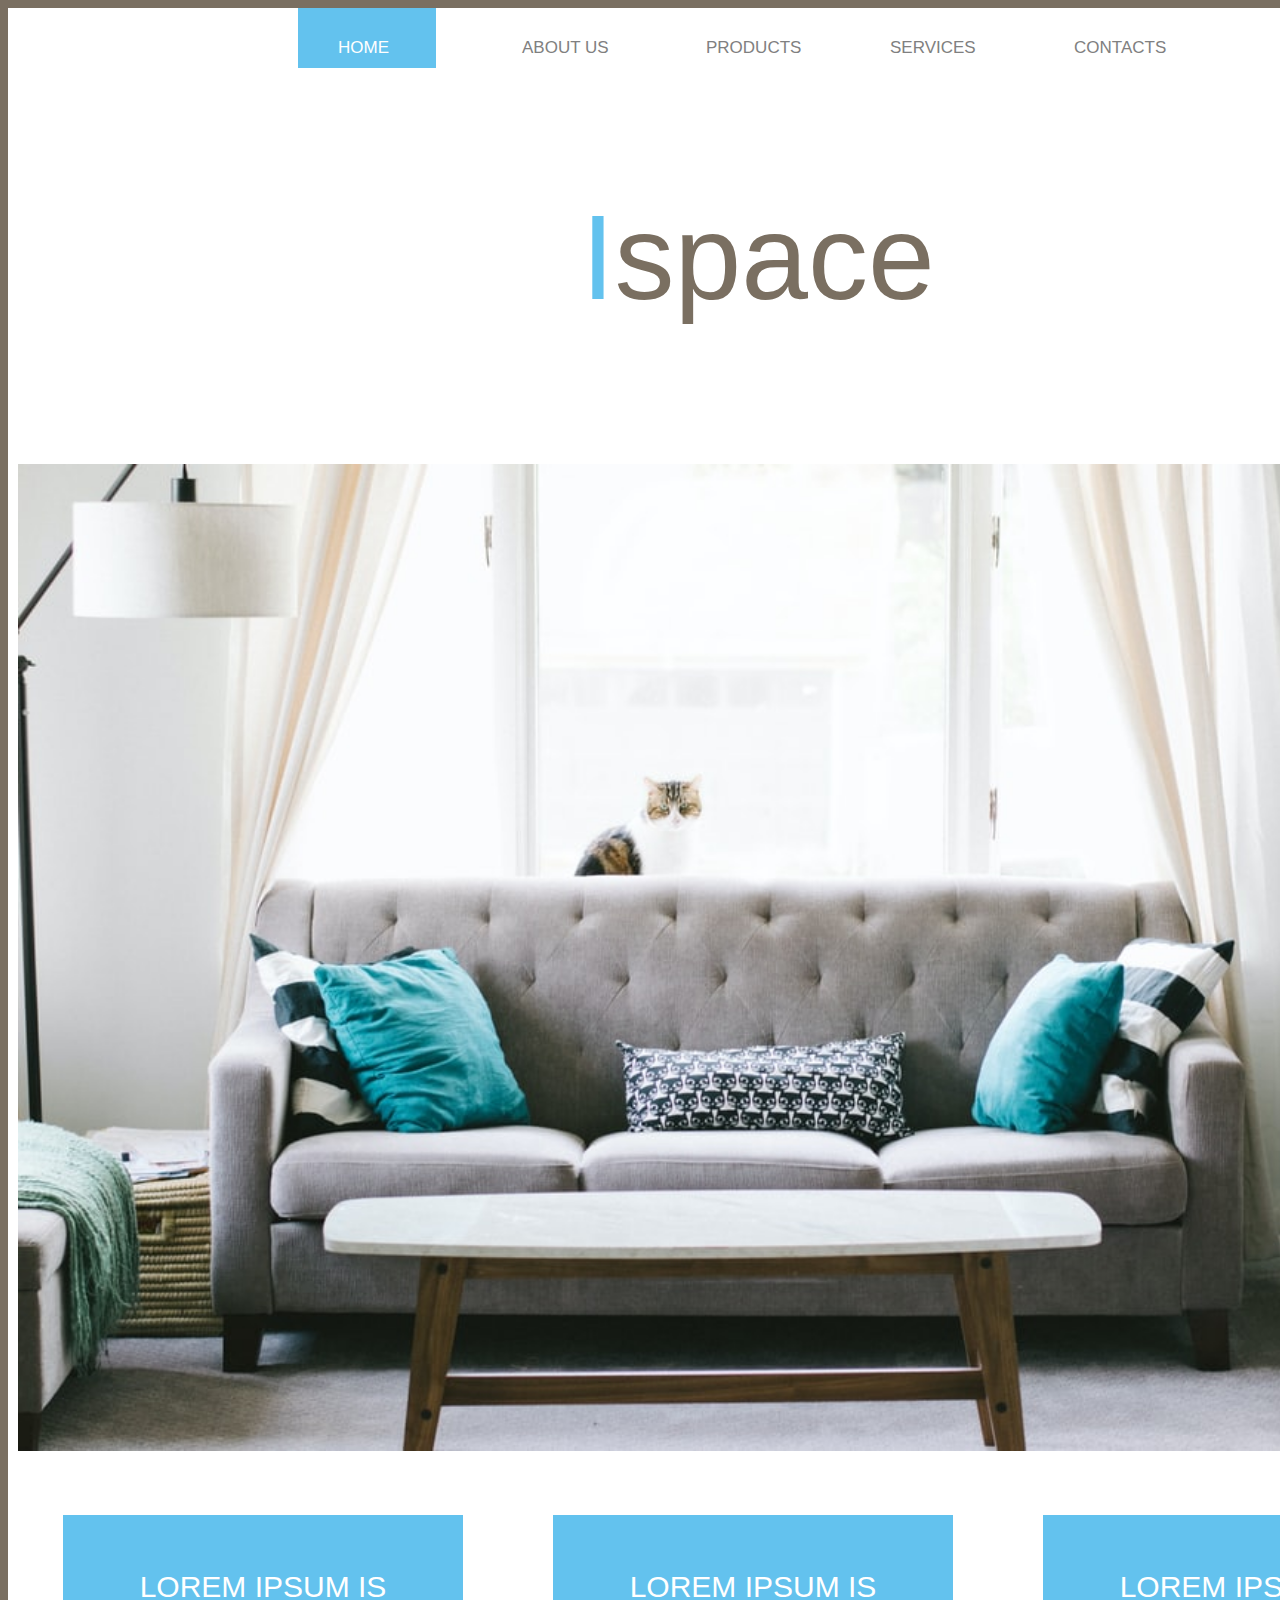
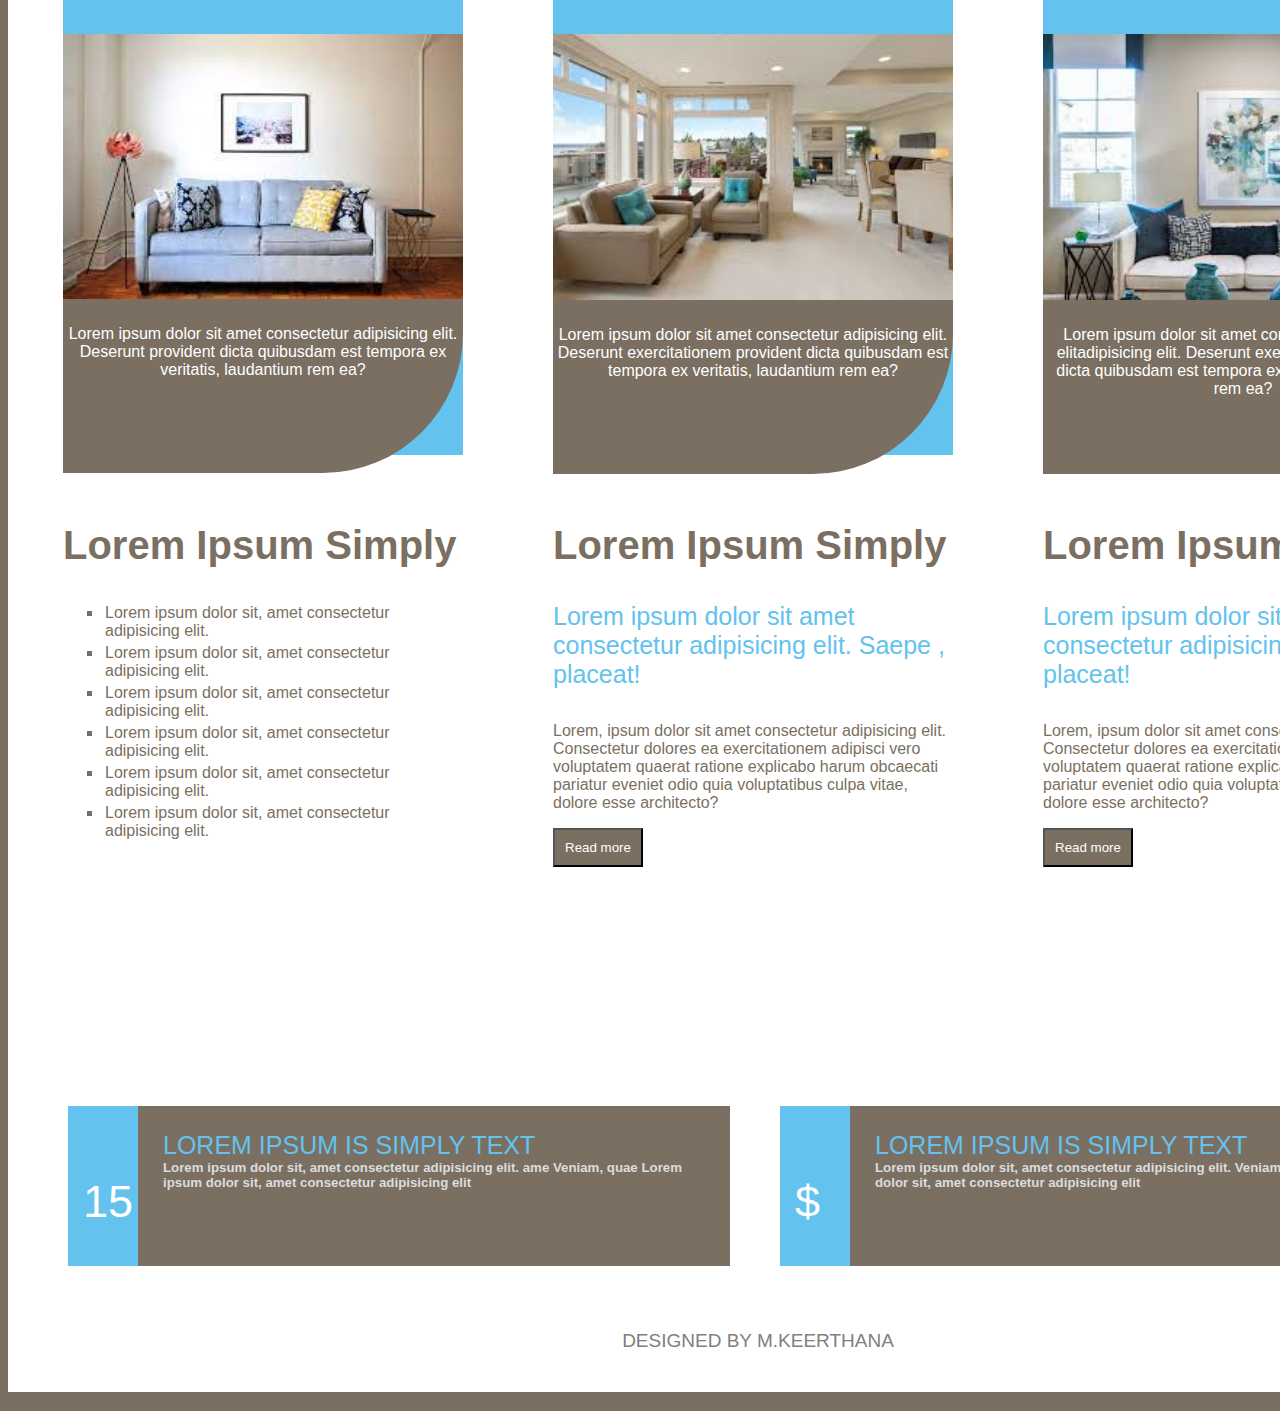
<file: TASK1(NO-WIDTH)/index.html>
<!DOCTYPE html>
<html>
    <head>
        <title>TASK1(NO-WIDTH)</title>
    <link href="index2.css" rel="stylesheet">
    </head>
    <body>
        <div class="container">
        <!------------Navbar----------------------->
        <div  class="navbar">
         <div id="home">HOME</div>
         <div id="items">ABOUT US</div>
         <div  id="items">PRODUCTS</div>
         <div  id="items">SERVICES</div>
         <div  id="items">CONTACTS</div>
        </div>
        <div class="clearfix"></div>
        <!--main heading--------->
        <div class="heading">

        <p ><span>I</span>space</p>
        </div>
        <br>
        <!---image------------------------>
        <div class="banner image">
            <img src="images/sofa.jpg" width="100%">

        </div>
        <!-----------Columns--------------->



                    <div class="columns" id="first">


                        <p id="title">LOREM IPSUM IS</p>
                        <img  src="images/sofa1.jpg" width="100%">
                        <p id="content1">Lorem ipsum dolor sit amet consectetur adipisicing elit. Deserunt  provident dicta quibusdam est tempora ex veritatis, laudantium rem ea?</p>

                             </div>


                    <div class="columns" id="second">


                        <p id="title">LOREM IPSUM IS</p>
                        <img   src="images/sofa2.jpg"width="100%" >
                        <p id="content1">Lorem ipsum dolor sit amet consectetur adipisicing elit. Deserunt exercitationem provident dicta quibusdam est tempora ex veritatis, laudantium rem ea?</p>

                </div>



                    <div class="columns" id="third">

                        <p  id="title">LOREM IPSUM IS</p>
                        <img  src="images/sofa3.jpg"width="100%"  >
                        <p id="content1"> Lorem ipsum dolor sit amet consectetur adipisicing elitadipisicing elit. Deserunt exercitationem provident dicta quibusdam est tempora ex veritatis, laudantium rem ea?</p>

                </div>




        <div class="clearfix"></div>
        <!--------------------description------------------------->

                 <div class="details" id="detail1">
                     <h2>Lorem Ipsum Simply</h2>
                     <ul>
                         <li>Lorem ipsum dolor sit, amet consectetur adipisicing elit. </li>
                         <li>Lorem ipsum dolor sit, amet consectetur adipisicing elit.</li>
                         <li>Lorem ipsum dolor sit, amet consectetur adipisicing elit.</li>
                         <li>Lorem ipsum dolor sit, amet consectetur adipisicing elit.</li>
                         <li>Lorem ipsum dolor sit, amet consectetur adipisicing elit.</li>
                         <li>Lorem ipsum dolor sit, amet consectetur adipisicing elit.</li>


                          </ul>

                 </div>


                    <div class="details"  id="detail2">
                        <h2>Lorem Ipsum Simply</h2>
                        <h4>Lorem ipsum dolor sit amet consectetur adipisicing elit. Saepe , placeat!</h4>
                        <p>Lorem, ipsum dolor sit amet consectetur adipisicing elit. Consectetur dolores ea exercitationem adipisci vero voluptatem quaerat ratione explicabo harum obcaecati pariatur eveniet odio quia voluptatibus culpa vitae, dolore esse architecto?</p>

                           <button>Read more</button>
                    </div>


                        <div class="details" id="detail3">
                            <h2>Lorem Ipsum Simply</h2>
                            <h4>Lorem ipsum dolor sit amet consectetur adipisicing elit. Saepe, placeat!</h4>
                            <p>Lorem, ipsum dolor sit amet consectetur adipisicing elit. Consectetur dolores ea exercitationem adipisci vero voluptatem quaerat ratione explicabo harum obcaecati pariatur eveniet odio quia voluptatibus culpa vitae, dolore esse architecto?</p>

                               <button>Read more</button>

                        </div>





                        <div class="clearfix"></div>


       <!------------------------------diagram--------------------------------------->

             <div class="chart " width="100%">
                 <div class="chart1"  width="50%">

                   <p class="number" >
                      15
                   </p>
                   <p class="text">

                    <h5><span id="text">LOREM IPSUM IS SIMPLY TEXT</span><br>
                        Lorem ipsum dolor sit, amet consectetur adipisicing elit. ame Veniam, quae Lorem ipsum dolor sit, amet consectetur adipisicing elit</h5>
                   </p>
                   </div>

                   <div class="chart2"  width="50%">

                <p class="number" width="50%">
                    $
                </p>
                 <p class="text">

                    <h5><span id="text">LOREM IPSUM IS SIMPLY TEXT</span><br>
                        Lorem ipsum dolor sit, amet consectetur adipisicing elit. Veniam, quae. Lorem ipsum dolor sit, amet consectetur adipisicing elit</h5> 
                 </p>
                   </div>

             </div>









       <div class="clearfix"></div>

       <p class="footer"> DESIGNED BY M.KEERTHANA</p>





       </div>
    </div>
        </body>
</html>
</file>
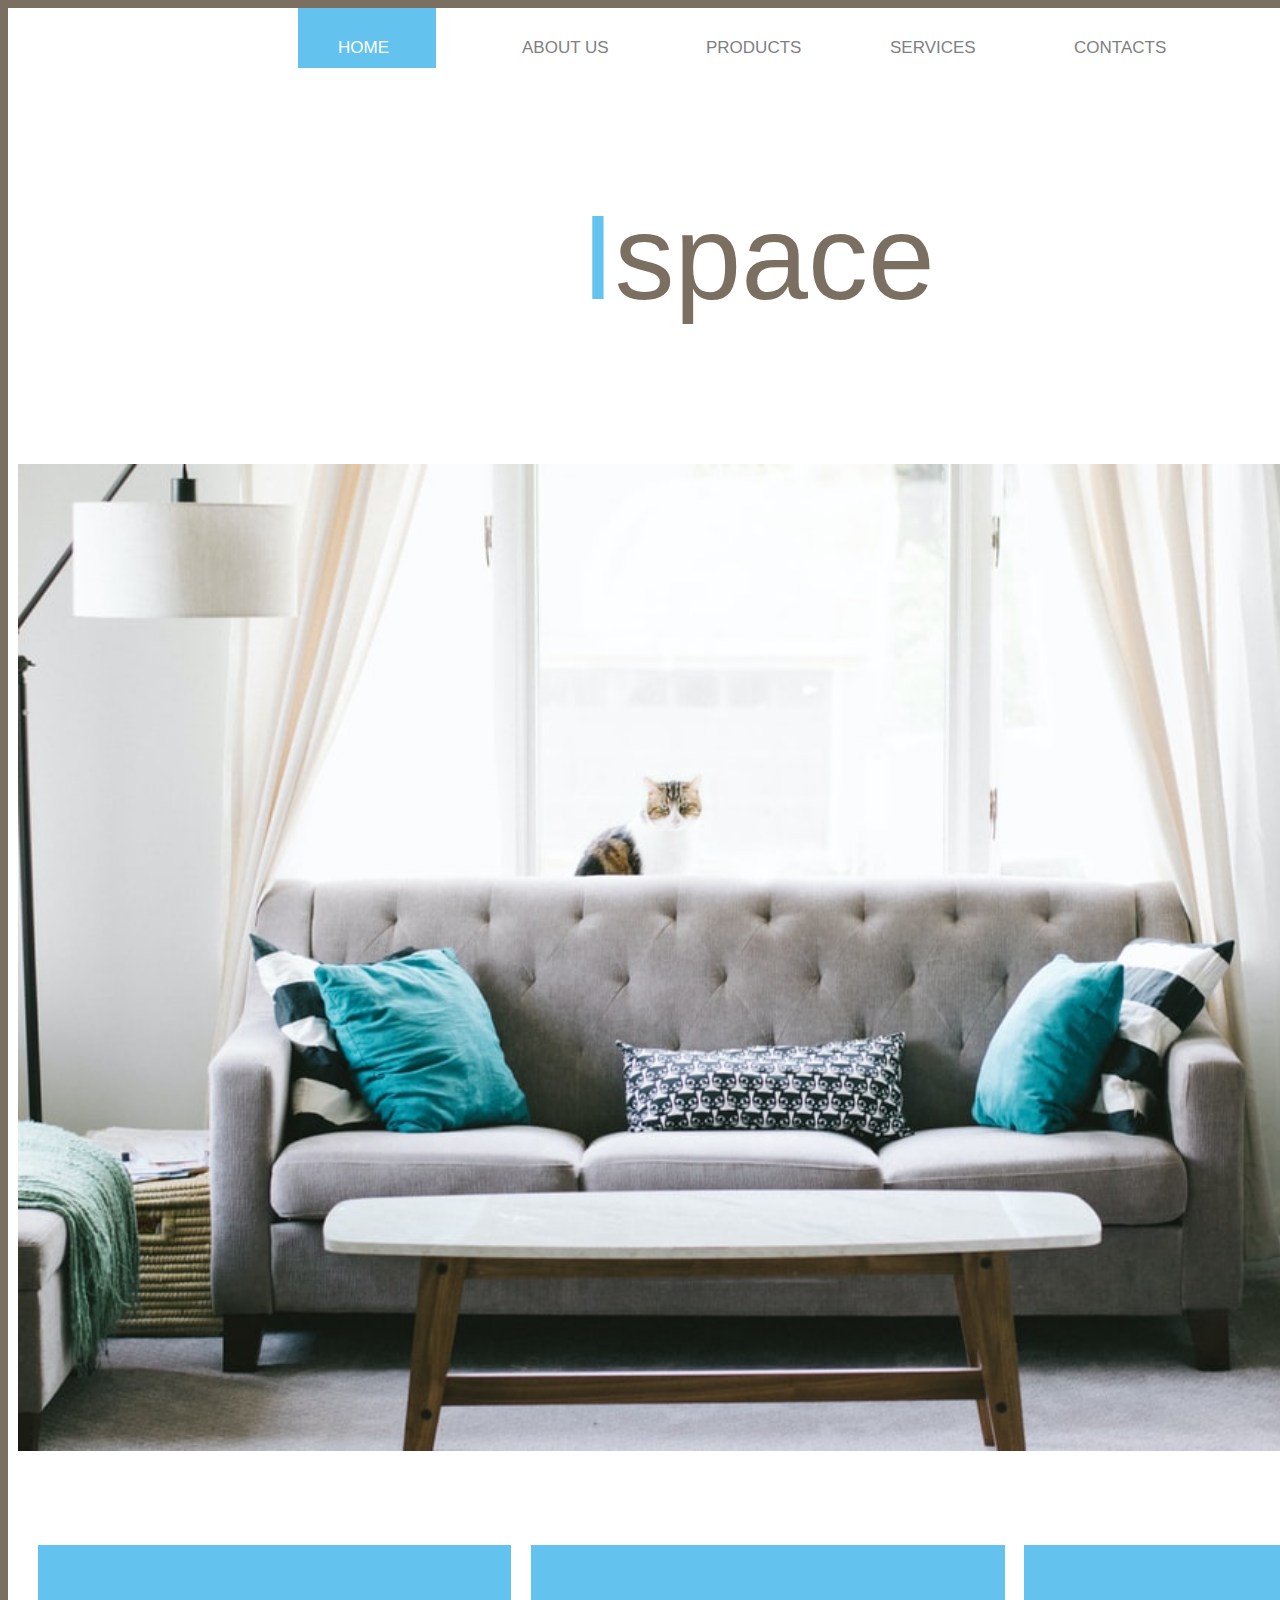
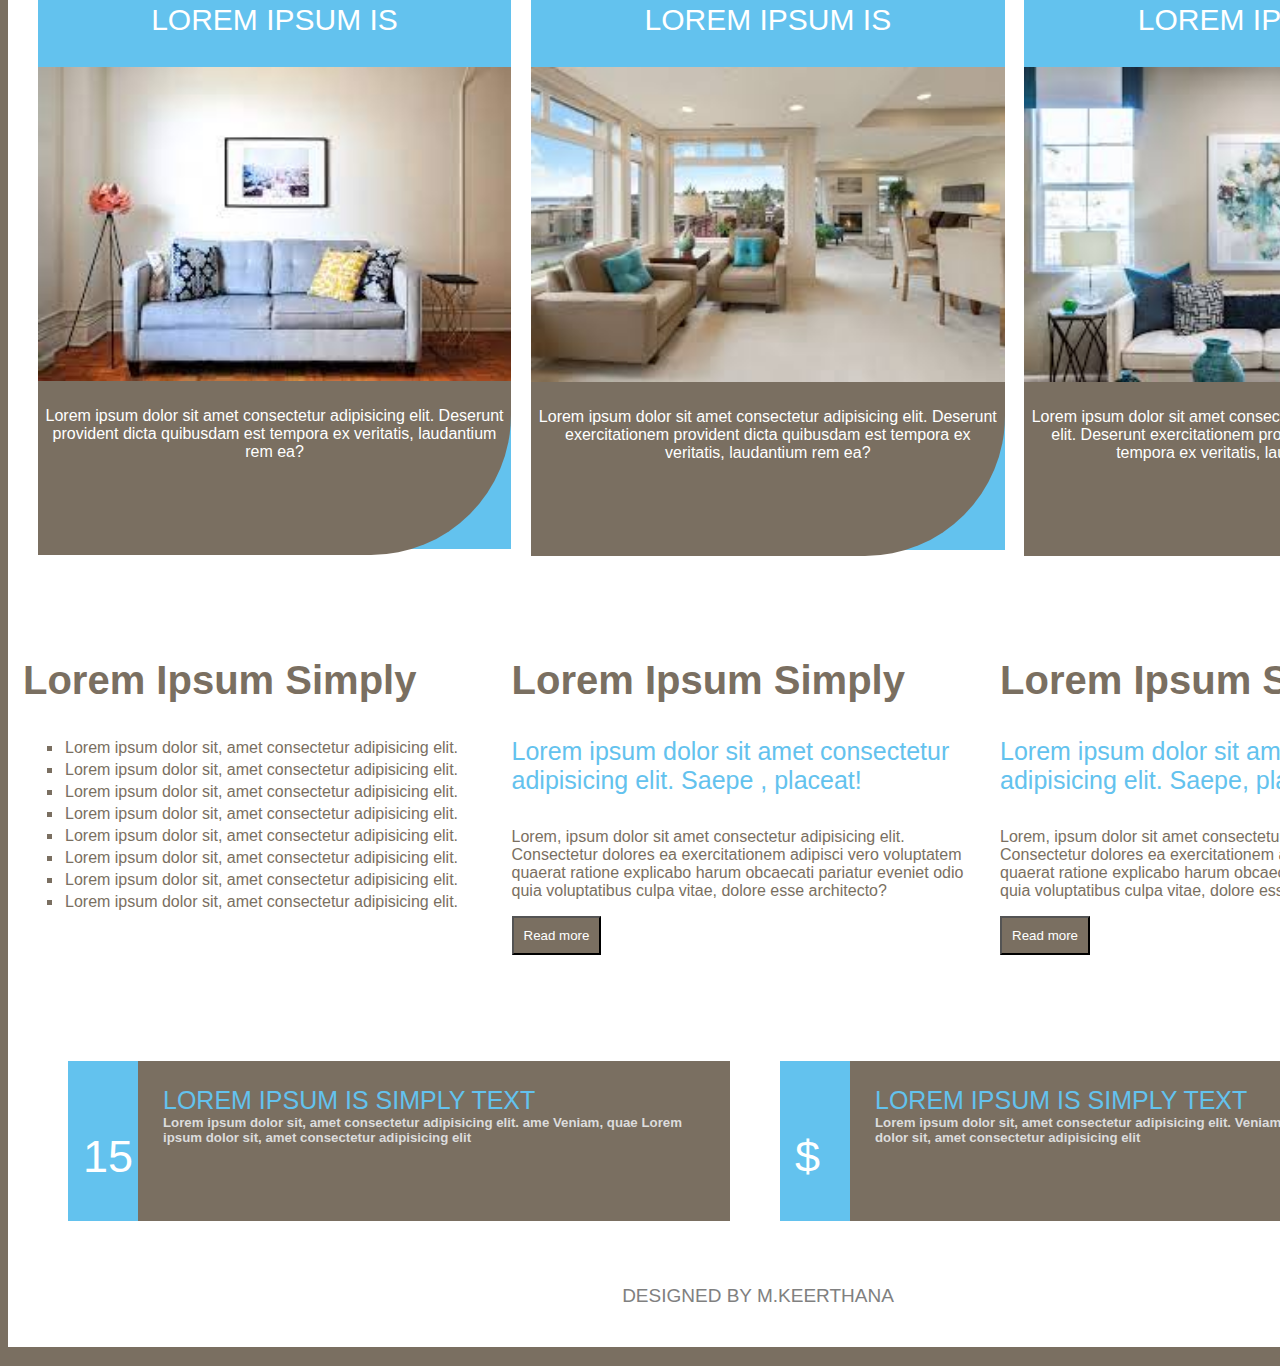
<file: TASK1(WIDTH)/index.html>
<!DOCTYPE html>
<html>
     <head> 
         <title>TASK1(WIDTH)</title>
         <link href="index1.css" rel="stylesheet"> 
    </head>
          <body> 
              <div class="container"> 
                  <!------------Navbar----------------------->
                <div class="navbar"> 
                <div id="home">HOME</div> 
                <div id="items">ABOUT US</div> 
                <div id="items">PRODUCTS</div> 
                <div id="items">SERVICES</div> 
                <div id="items">CONTACTS</div> 
               </div> 
              <div class="clearfix"></div> 
              <!--main heading---------> 
              <div class="heading"> 
            <p ><span>I</span>space</p> 
             </div> <br> 
            <!---image------------------------> 
            <div class="banner image"> 
                <img src="images/sofa.jpg" width="100%"> 
            </div> 
            <!-----------Columns---------------> 
            <div class="column" width="100%" > 
            <div class="columns" style="width:32%"> 
                <p id="title">LOREM IPSUM IS</p> <img src="images/sofa1.jpg" width="100%"> <p id="content1">Lorem ipsum dolor sit amet consectetur adipisicing elit. Deserunt provident dicta quibusdam est tempora ex veritatis, laudantium rem ea?</p>
             </div> 
             <div class="columns"style="width:32%"> 
            <p id="title">LOREM IPSUM IS</p> <img src="images/sofa2.jpg"width="100%" > <p id="content1">Lorem ipsum dolor sit amet consectetur adipisicing elit. Deserunt exercitationem provident dicta quibusdam est tempora ex veritatis, laudantium rem ea?</p> 
            </div> 
            <div class="columns" style="width:32%"> 
            <p id="title">LOREM IPSUM IS</p> <img src="images/sofa3.jpg"width="100%" > <p id="content1"> Lorem ipsum dolor sit amet consectetur adipisicing elitadipisicing elit. Deserunt exercitationem provident dicta quibusdam est tempora ex veritatis, laudantium rem ea?</p> 
            </div> 
           </div> 
           <div class="clearfix"></div>
            <!--------------------description-------------------------> 
            <div class="detailing" width="100%"> 
                <div class="details" style="width:32.333333%"> 
                    <h2>Lorem Ipsum Simply</h2> 
                    <ul> 
                        <li>Lorem ipsum dolor sit, amet consectetur adipisicing elit. </li> 
                        <li>Lorem ipsum dolor sit, amet consectetur adipisicing elit.</li> 
                        <li>Lorem ipsum dolor sit, amet consectetur adipisicing elit.</li>
                        <li>Lorem ipsum dolor sit, amet consectetur adipisicing elit.</li> 
                        <li>Lorem ipsum dolor sit, amet consectetur adipisicing elit.</li> 
                        <li>Lorem ipsum dolor sit, amet consectetur adipisicing elit.</li> 
                        <li>Lorem ipsum dolor sit, amet consectetur adipisicing elit.</li> 
                        <li>Lorem ipsum dolor sit, amet consectetur adipisicing elit.</li> 
                    </ul> 
                </div> 
                <div class="details" style="width:32.333333%"> 
                    <h2>Lorem Ipsum Simply</h2> 
                    <h4>Lorem ipsum dolor sit amet consectetur adipisicing elit. Saepe , placeat!</h4> 
                    <p>Lorem, ipsum dolor sit amet consectetur adipisicing elit. Consectetur dolores ea exercitationem adipisci vero voluptatem quaerat ratione explicabo harum obcaecati pariatur eveniet odio quia voluptatibus culpa vitae, dolore esse architecto?</p> 
                        <button>Read more</button> 
                </div> 
                <div class="details" style="width:32.333333%"> 
                    <h2>Lorem Ipsum Simply</h2> <h4>Lorem ipsum dolor sit amet consectetur adipisicing elit. Saepe, placeat!</h4> 
                    <p>Lorem, ipsum dolor sit amet consectetur adipisicing elit. Consectetur dolores ea exercitationem adipisci vero voluptatem quaerat ratione explicabo harum obcaecati pariatur eveniet odio quia voluptatibus culpa vitae, dolore esse architecto?</p> 
                    <button>Read more</button> 
                </div> 
            </div>
            <div class="clearfix"></div> 
            <!------------------------------diagram---------------------------------------> 
            <div class="chart " width="100%"> 
                <div class="chart1" width="50%">
                     <p class="number" > 
                         15 
                        </p> 
                    <p class="text"> 
                        <h5><span id="text">LOREM IPSUM IS SIMPLY TEXT</span><br>
                             Lorem ipsum dolor sit, amet consectetur adipisicing elit. ame Veniam, quae Lorem ipsum dolor sit, amet consectetur adipisicing elit</h5>
                             </p> 
                            </div> 
                            <div class="chart2" width="50%">
                                <p class="number" width="50%">  
                                     $
                                </p> 
                            <p class="text"> <h5><span id="text">LOREM IPSUM IS SIMPLY TEXT</span><br> Lorem ipsum dolor sit, amet consectetur adipisicing elit. Veniam, quae. Lorem ipsum dolor sit, amet consectetur adipisicing elit</h5> 
                            </p> 
                        </div> 
                    </div> 
                    <div class="clearfix"></div> 
                    <p class="footer"> DESIGNED BY M.KEERTHANA</p> 
                </div> 
            </div>
         </body>
         </html>
</file>
<file: TASK1(NO-WIDTH)/index2.css>
*{
    box-sizing: border-box;
    font-family:'Trebuchet MS', 'Lucida Sans Unicode', 'Lucida Grande', 'Lucida Sans', Arial, sans-serif
}
body{
    background: #7a6f61;
    width:1500px;

}
    .container{

    padding-left: 10px;
    padding-right: 10px;





      background: white;

    } 
   .navbar{
      padding-left: 280px;
      padding-right: 280px;
   }

.navbar #home, #items{
    float: left;
    height: 60px;
    width:15%;
    margin-right: 5%;
    padding-top: 30px;
    padding-left: 40px;;
     font-size: 17px;


   }

#home{
   background:#63c2ee;
   color: white;

}
.clearfix{
    clear:left;
}
#items{
    color:gray;
}
.heading{
     text-align: center;
}
.heading{
    font-size: 120px;
    color:  #7a6f61;
}
span{
    color:  #63c2ee;
}

.details{
    float: left;
    margin:5px;
    padding-top:30px;
    width:400px;
    height:540px;
    margin-left: 45px;
    margin-right:45px;
}

.details h2{
    font-size: 40px;
    color: #7a6f61;
}
ul li{
    list-style:square;
    padding:2px;
    color: #7a6f61;


}



.details h4{
    font-size :25px;
    color: #63c2ee;
    font-weight:lighter;
}
.details p{
    color: #7a6f61;
}
button{
    color:white;
    background: #7a6f61;
    padding:10px;
}

  #one{
      float: left;
  }
  #two{
      float: left;
  }
  .number{
      width:70px;
      height:160px;
      background:#63c2ee;
      font-size: 45px;
      float: left;
      padding:15px;
      padding-top: 70px;
      margin-left: 50px;
     color: white;


       }
     .text h3,h5{
      background: #7a6f61;
      width:40%;
      height:160px;
      float: left;
      margin-top: 32px;
      padding:25px;
      color:gainsboro;

      margin-top:45px;




  }
  #text{
      font-size: 25px;
      font-weight: lighter;
  }
  .footer{
      text-align: center;
      font-size: 19px;
      color: gray;
      padding-bottom: 40px;

  }
  hr{
      color:lightgray;
  }

    .columns{

       width:400px;
       height:540px;
      padding-top:25px;
      margin-top:60px;
      float:left;
      margin-left: 45px;
      margin-right:45px;
      background-color:  #63c2ee;

   }
    .column{
        padding-top: 90px;

    }
  #content1{
    background:#7a6f61 ;
   text-align: center;
    color: white;
   line-height: -10px;
   margin-top:-8px;
   margin-bottom: -6px;;
   padding-top:30px;
   border-bottom-right-radius: 140px;
   text-align: center;
   color: white;
   height:178px;





  }
  #title{
    font-size: 30px;
    text-align: center;
    color: white;


  }
 .detailing{
    padding-top: 40px;
}

 .chart{
    padding-top: 40px;
    padding-bottom: 70px;
}
</file>
<file: TASK1(WIDTH)/index1.css>
*{
    box-sizing: border-box;
    font-family:'Trebuchet MS', 'Lucida Sans Unicode', 'Lucida Grande', 'Lucida Sans', Arial, sans-serif;
}
body{
    background: #7a6f61;
    width:1500px;
   
}
    .container{
       
    padding-left: 10px;
    padding-right: 10px;
      
      
      
      
     
      background: white;
     
    } 
   .navbar{
      padding-left: 280px;
      padding-right: 280px;
   }
.navbar #home, #items{
    float: left;
    height: 60px;
    width:15%;
    margin-right: 5%;
    padding-top: 30px;
    padding-left: 40px;;
     font-size: 17px;
   
   }
   
#home{
   background: #63c2ee;
   color: white;
  
}
.clearfix{
    clear:left;
}
#items{
    color:gray;
}
.heading{
     text-align: center;
}
.heading{
    font-size: 120px;
    color:  #7a6f61;
}
span{
    color:  #63c2ee;
}
.details{
    float: left;
    margin:5px;
    padding-top:30px;
}
.details h2{
    font-size: 40px;
    color: #7a6f61;
}
ul li{
    list-style:square;
    padding:2px;
    color: #7a6f61;
  
    
}
   
.details h4{
    font-size :25px;
    color: #63c2ee;
    font-weight:lighter;
}
.details p{
    color: #7a6f61;
}
button{
    color:white;
    background: #7a6f61;
    padding:10px;
}
  #one{
      float: left;
  }
  #two{
      float: left;
  }
  .number{
      width:70px;
      height:160px;
      background: #63c2ee;
      font-size: 45px;
      float: left;
      padding:15px;
      padding-top: 70px;
      margin-left: 50px;
     color: white;
     
      
       }
     .text h3,h5{
      background: #7a6f61;
      width:40%;
      height:160px;
      float: left;
      margin-top: 32px;
      padding:25px;
      color:gainsboro;
    
      margin-top:45px;
     
      
     
  }
  #text{
      font-size: 25px;
      font-weight: lighter;
  }
  .footer{
      text-align: center;
      font-size: 19px;
      color: gray;
      padding-bottom: 40px;
      
  }
  hr{
      color:lightgray;
  }
  .columns{
      float:left;
     
      padding-top: 28px;
      background-color: #63c2ee;
      margin-left: 1.333333%;

    }
    .column{
        padding-top: 90px;
    }
  #content1{
    background:#7a6f61 ;
   text-align: center;
    color: white;
   padding:5px;
   margin-top:-8px;
   margin-bottom: -6px;;
   padding-top:30px;
   border-bottom-right-radius: 140px;
   text-align: center;
   color: white;
   height:178px;
  
  
  }
  #title{
    font-size: 30px;
    text-align: center;
    color: white;
  }
 .detailing{
    padding-top: 40px;
}
 .chart{
    padding-top: 40px;
    padding-bottom: 70px;
}
</file>
